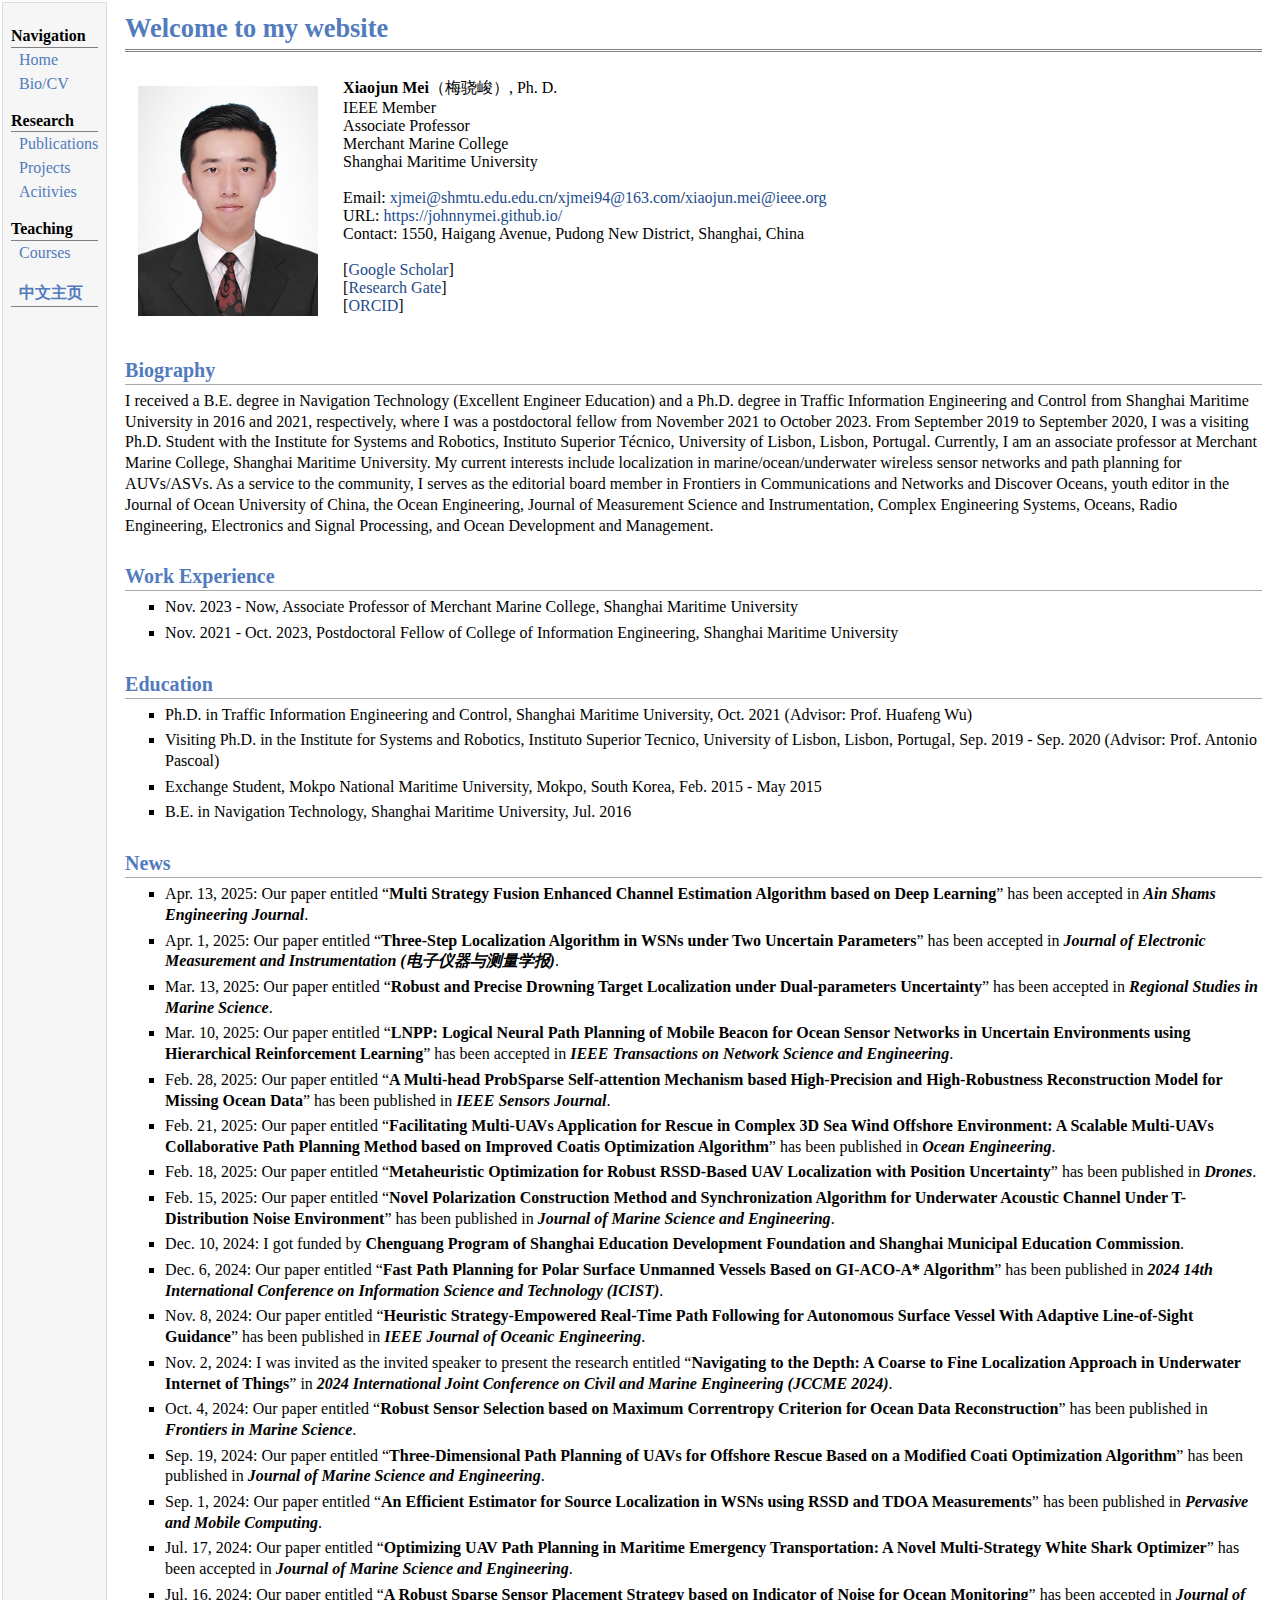
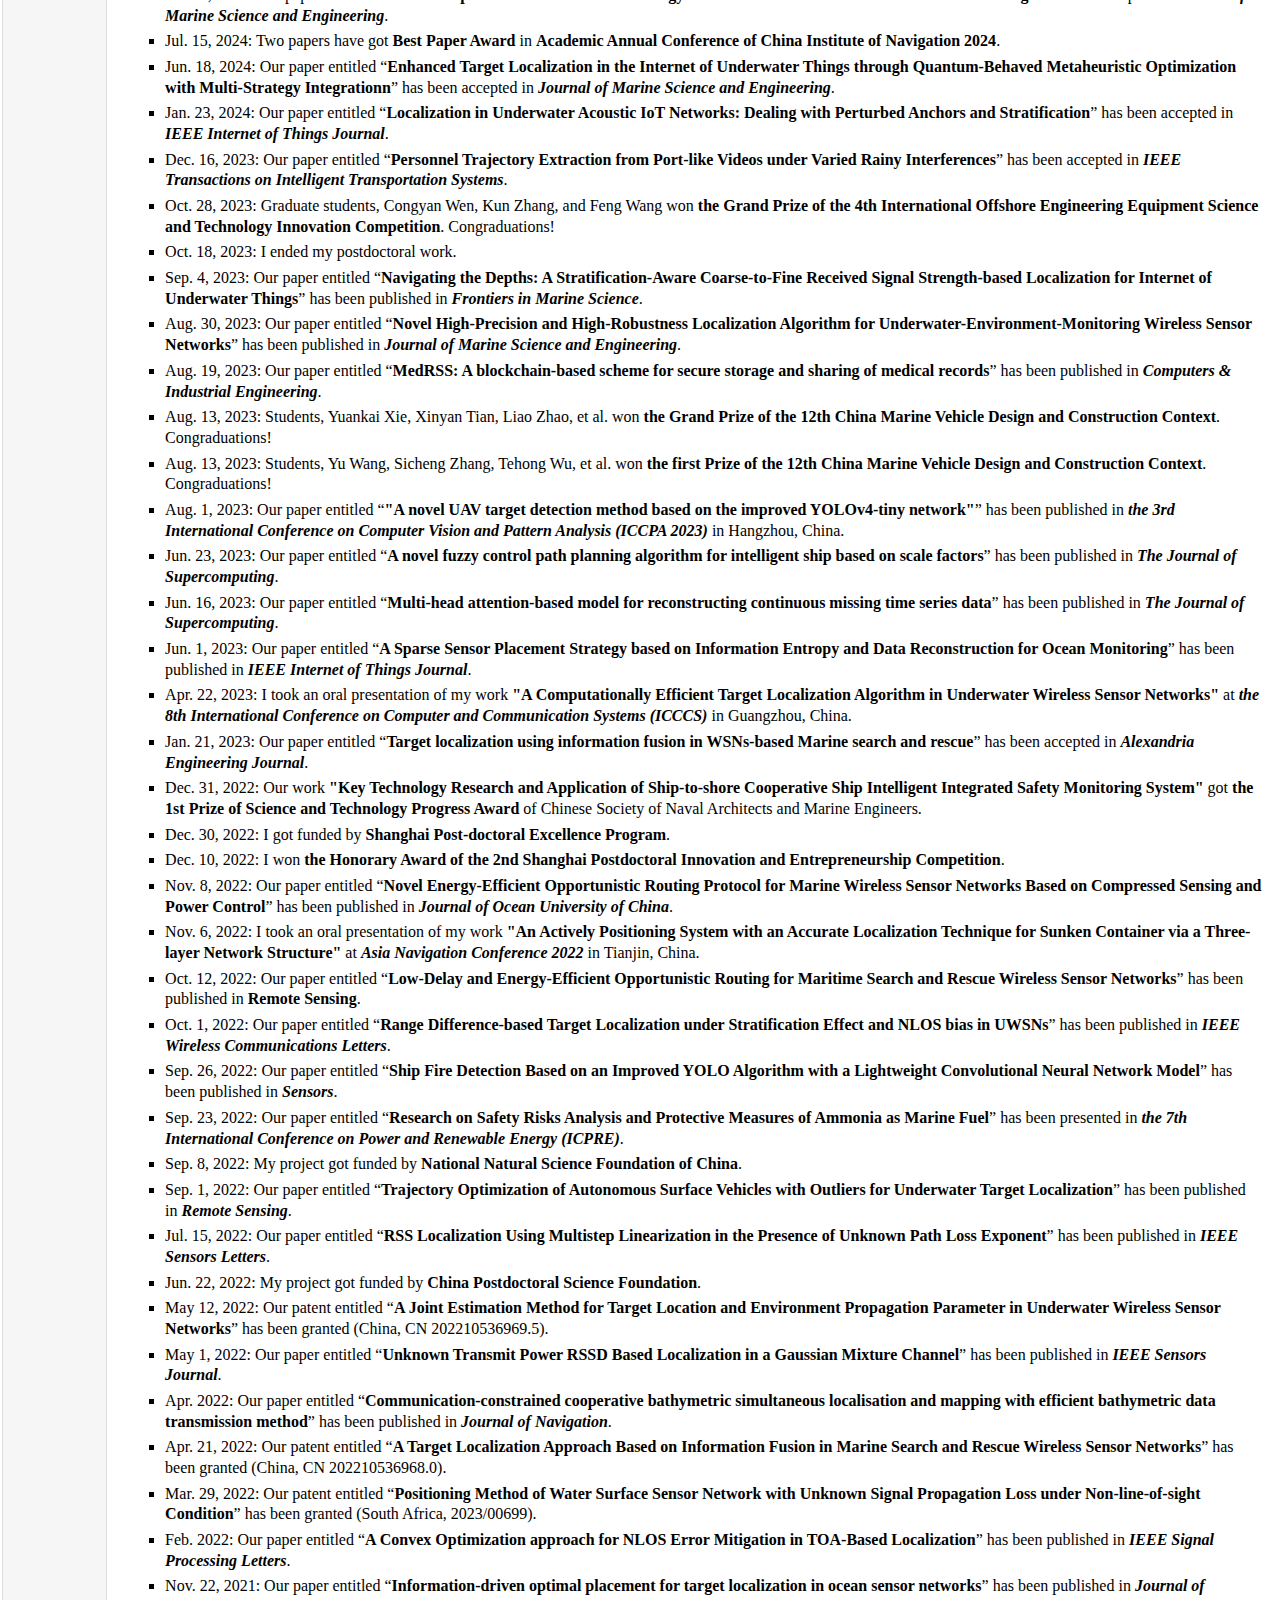
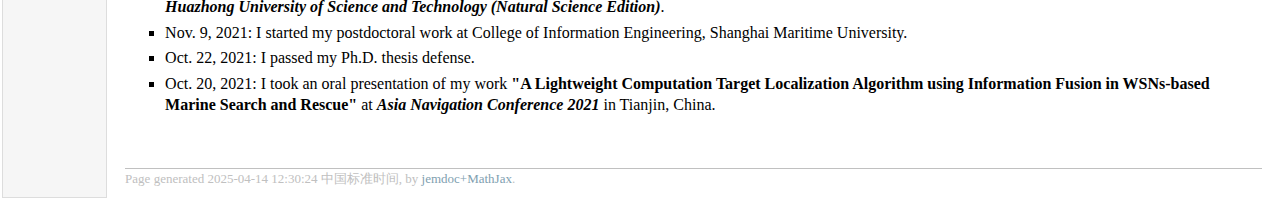
<file: index.html>
<!doctype html>
<html lang="en">
<head>
<meta name="generator" content="jemdoc, see http://jemdoc.jaboc.net/">
<meta charset="utf-8">
<link rel="stylesheet" href="jemdoc.css" type="text/css">
<title>Xiaojun Mei's Homepage</title>
</head>
<body>
<table summary="Table for page layout." id="tlayout">
<tr valign="top">
<td id="layout-menu">
<div class="menu-category">Navigation</div>
<div class="menu-item"><a href="index.html">Home</a></div>
<div class="menu-item"><a href="files/EnglishCV.pdf">Bio/CV</a></div>
<div class="menu-category">Research</div>
<div class="menu-item"><a href="papers.html">Publications</a></div>
<div class="menu-item"><a href="projects.html">Projects</a></div>
<div class="menu-item"><a href="social.html">Acitivies</a></div>
<div class="menu-category">Teaching</div>
<div class="menu-item"><a href="courses.html">Courses</a></div>
<div class="menu-category"><a href="https://mmc.shmtu.edu.cn/2024/0229/c4847a229980/page.psp">中文主页</a></div>
</td>
<td id="layout-content">
<div id="toptitle">
<h1>Welcome to my website
</h1>
<div id="subtitle">
</div>
</div>
<table class="imgtable"><tr><td>
<img src="files/portrait.png" alt="photo" width="180px" height="230px">&nbsp;</td>
<td>

<b>Xiaojun Mei</b>（梅骁峻）,  Ph. D.<br>

IEEE Member<br>

Associate Professor<br>

Merchant Marine College<br>

Shanghai Maritime University<br><br>

Email: <a href="mailto:xjmei@shmtu.edu.edu.cn" target="&ldquo;blank&rdquo;">xjmei@shmtu.edu.edu.cn</a>/<a href="mailto:xjmei94@163.com" target="&ldquo;blank&rdquo;">xjmei94@163.com</a>/<a href="mailto:xiaojun.mei@ieee.org" target="&ldquo;blank&rdquo;">xiaojun.mei@ieee.org</a> <br>

URL: <a href="https://johnnymei.github.io/" target="&ldquo;blank&rdquo;">https://johnnymei.github.io/</a> <br>

Contact: 1550, Haigang Avenue, Pudong New District, Shanghai, China <br><br>

[<a href="https://scholar.google.com/citations?user=uaD5f9oAAAAJ&hl=zh-CN" target="&ldquo;blank&rdquo;">Google Scholar</a>] <br>

[<a href="https://www.researchgate.net/profile/Xiaojun-Mei-2" target="&ldquo;blank&rdquo;">Research Gate</a>] <br>
	
[<a href="https://orcid.org/my-orcid?orcid=0000-0002-1831-4329" target="&ldquo;blank&rdquo;">ORCID</a>] <br>
</p>
</td></tr></table>
<h2>Biography
</h2>
<p>I received a B.E. degree in Navigation Technology (Excellent Engineer Education) and a Ph.D. degree in Traffic Information Engineering and Control from Shanghai Maritime University in 2016 and 2021, respectively, where I was a postdoctoral fellow from November 2021 to October 2023. From September 2019 to September 2020, I was a visiting Ph.D. Student with the Institute for Systems and Robotics, Instituto Superior Técnico, University of Lisbon, Lisbon, Portugal. Currently, I am an associate professor at Merchant Marine College, Shanghai Maritime University. My current interests include localization in marine/ocean/underwater wireless sensor networks and path planning for AUVs/ASVs. As a service to the community, I serves as the editorial board member in Frontiers in Communications and Networks and Discover Oceans, youth editor in the Journal of Ocean University of China, the Ocean Engineering, Journal of Measurement Science and Instrumentation, Complex Engineering Systems, Oceans, Radio Engineering, Electronics and Signal Processing, and Ocean Development and Management.</p>
	
<h2>Work Experience
</h2>
<ul>
<li><p>Nov. 2023 - Now, Associate Professor of Merchant Marine College, Shanghai Maritime University
</p>
</li>
<li><p>Nov. 2021 - Oct. 2023, Postdoctoral Fellow of College of Information Engineering, Shanghai Maritime University


</p>
</li>
</ul>

<h2>Education
</h2>
<ul>
<li><p>Ph.D. in Traffic Information Engineering and Control, Shanghai Maritime University, Oct. 2021 (Advisor: Prof. Huafeng Wu)
</p>
</li>
<li><p>Visiting Ph.D. in the Institute for Systems and Robotics, Instituto Superior Tecnico, University of Lisbon, Lisbon, Portugal, Sep. 2019 - Sep. 2020 (Advisor: Prof. Antonio Pascoal)
</p>
</li>
<li><p>Exchange Student, Mokpo National Maritime University, Mokpo, South Korea, Feb. 2015 - May 2015
</p>
</li>
<li><p>B.E. in Navigation Technology, Shanghai Maritime University, Jul. 2016
</p>
</li>
</ul>
	
<h2>News
</h2>
<ul>
<li><p>Apr. 13, 2025: Our paper entitled &ldquo;<b>Multi Strategy Fusion Enhanced Channel Estimation Algorithm based on Deep Learning</b>&rdquo; has been accepted in <i><b>Ain Shams Engineering Journal</b></i>.
</p>
</li>
<li><p>Apr. 1, 2025: Our paper entitled &ldquo;<b>Three-Step Localization Algorithm in WSNs under Two Uncertain Parameters</b>&rdquo; has been accepted in <i><b>Journal of Electronic Measurement and Instrumentation (电子仪器与测量学报)</b></i>.
</p>
</li>
<li><p>Mar. 13, 2025: Our paper entitled &ldquo;<b>Robust and Precise Drowning Target Localization under Dual-parameters Uncertainty</b>&rdquo; has been accepted in <i><b>Regional Studies in Marine Science</b></i>.
</p>
</li>
<li><p>Mar. 10, 2025: Our paper entitled &ldquo;<b>LNPP: Logical Neural Path Planning of Mobile Beacon for Ocean Sensor Networks in Uncertain Environments using Hierarchical Reinforcement Learning</b>&rdquo; has been accepted in <i><b>IEEE Transactions on Network Science and Engineering</b></i>.
</p>
</li>
<li><p>Feb. 28, 2025: Our paper entitled &ldquo;<b>A Multi-head ProbSparse Self-attention Mechanism based High-Precision and High-Robustness Reconstruction Model for Missing Ocean Data</b>&rdquo; has been published in <i><b>IEEE Sensors Journal</b></i>.
</p>
</li>
<li><p>Feb. 21, 2025: Our paper entitled &ldquo;<b>Facilitating Multi-UAVs Application for Rescue in Complex 3D Sea Wind Offshore Environment: A Scalable Multi-UAVs Collaborative Path Planning Method based on Improved Coatis Optimization Algorithm</b>&rdquo; has been published in <i><b>Ocean Engineering</b></i>.
</p>
</li>
<li><p>Feb. 18, 2025: Our paper entitled &ldquo;<b>Metaheuristic Optimization for Robust RSSD-Based UAV Localization with Position Uncertainty</b>&rdquo; has been published in <i><b>Drones</b></i>.
</p>
</li>
<li><p>Feb. 15, 2025: Our paper entitled &ldquo;<b>Novel Polarization Construction Method and Synchronization Algorithm for Underwater Acoustic Channel Under T-Distribution Noise Environment</b>&rdquo; has been published in <i><b>Journal of Marine Science and Engineering</b></i>.
</p>
</li>
<li><p>Dec. 10, 2024: I got funded by <b>Chenguang Program of Shanghai Education Development Foundation and Shanghai Municipal Education Commission</b>.
</p>
</li>
<li><p>Dec. 6, 2024: Our paper entitled &ldquo;<b>Fast Path Planning for Polar Surface Unmanned Vessels Based on GI-ACO-A* Algorithm</b>&rdquo; has been published in <i><b>2024 14th International Conference on Information Science and Technology (ICIST)</b></i>.
</p>
</li>
<li><p>Nov. 8, 2024: Our paper entitled &ldquo;<b>Heuristic Strategy-Empowered Real-Time Path Following for Autonomous Surface Vessel With Adaptive Line-of-Sight Guidance</b>&rdquo; has been published in <i><b>IEEE Journal of Oceanic Engineering</b></i>.
</p>
</li>
<li><p>Nov. 2, 2024: I was invited as the invited speaker to present the research entitled &ldquo;<b>Navigating to the Depth: A Coarse to Fine Localization Approach in Underwater Internet of Things</b>&rdquo; in <i><b>2024 International Joint Conference on Civil and Marine Engineering (JCCME 2024)</b></i>.
</p>
</li>
<li><p>Oct. 4, 2024: Our paper entitled &ldquo;<b>Robust Sensor Selection based on Maximum Correntropy Criterion for Ocean Data Reconstruction</b>&rdquo; has been published in <i><b>Frontiers in Marine Science</b></i>.
</p>
</li>
<li><p>Sep. 19, 2024: Our paper entitled &ldquo;<b>Three-Dimensional Path Planning of UAVs for Offshore Rescue Based on a Modified Coati Optimization Algorithm</b>&rdquo; has been published in <i><b>Journal of Marine Science and Engineering</b></i>.
</p>
</li>
<li><p>Sep. 1, 2024: Our paper entitled &ldquo;<b>An Efficient Estimator for Source Localization in WSNs using RSSD and TDOA Measurements</b>&rdquo; has been published in <i><b>Pervasive and Mobile Computing</b></i>.
</p>
</li>
<li><p>Jul. 17, 2024: Our paper entitled &ldquo;<b>Optimizing UAV Path Planning in Maritime Emergency Transportation: A Novel Multi-Strategy White Shark Optimizer</b>&rdquo; has been accepted in <i><b>Journal of Marine Science and Engineering</b></i>.
</p>
</li>
<li><p>Jul. 16, 2024: Our paper entitled &ldquo;<b>A Robust Sparse Sensor Placement Strategy based on Indicator of Noise for Ocean Monitoring</b>&rdquo; has been accepted in <i><b>Journal of Marine Science and Engineering</b></i>.
</p>
</li>
<li><p>Jul. 15, 2024: Two papers have got <b>Best Paper Award</b> in <b>Academic Annual Conference of China Institute of Navigation 2024</b>.
</p>
</li>
<li><p>Jun. 18, 2024: Our paper entitled &ldquo;<b>Enhanced Target Localization in the Internet of Underwater Things through Quantum-Behaved Metaheuristic Optimization with Multi-Strategy Integrationn</b>&rdquo; has been accepted in <i><b>Journal of Marine Science and Engineering</b></i>.
</p>
</li>
<li><p>Jan. 23, 2024: Our paper entitled &ldquo;<b>Localization in Underwater Acoustic IoT Networks: Dealing with Perturbed Anchors and Stratification</b>&rdquo; has been accepted in <i><b>IEEE Internet of Things Journal</b></i>.
</p>
</li>
<li><p>Dec. 16, 2023: Our paper entitled &ldquo;<b>Personnel Trajectory Extraction from Port-like Videos under Varied Rainy Interferences</b>&rdquo; has been accepted in <i><b>IEEE Transactions on Intelligent Transportation Systems</b></i>.
</p>
</li>
<li><p>Oct. 28, 2023: Graduate students, Congyan Wen, Kun Zhang, and Feng Wang won <b>the Grand Prize of the 4th International Offshore Engineering Equipment Science and Technology Innovation Competition</b>. Congraduations!
</p>
</li>
<li><p>Oct. 18, 2023: I ended my postdoctoral work.
</p>
</li>
<li><p>Sep. 4, 2023: Our paper entitled &ldquo;<b>Navigating the Depths: A Stratification-Aware Coarse-to-Fine Received Signal Strength-based Localization for Internet of Underwater Things</b>&rdquo; has been published in <i><b>Frontiers in Marine Science</b></i>.
</p>
</li>
<li><p>Aug. 30, 2023:  Our paper entitled &ldquo;<b>Novel High-Precision and High-Robustness Localization Algorithm for Underwater-Environment-Monitoring Wireless Sensor Networks</b>&rdquo; has been published in <i><b>Journal of Marine Science and Engineering</b></i>.
</p>
</li>
<li><p>Aug. 19, 2023: Our paper entitled &ldquo;<b>MedRSS: A blockchain-based scheme for secure storage and sharing of medical records</b>&rdquo; has been published in <i><b>Computers & Industrial Engineering</b></i>.
</p>
</li>
<li><p>Aug. 13, 2023: Students, Yuankai Xie, Xinyan Tian, Liao Zhao, et al. won <b>the Grand Prize of the 12th China Marine Vehicle Design and Construction Context</b>. Congraduations!
</p>
</li>
<li><p><b></b>Aug. 13, 2023<b></b>: Students, Yu Wang, Sicheng Zhang, Tehong Wu, et al. won <b>the first Prize of the 12th China Marine Vehicle Design and Construction Context</b>. Congraduations!
</p>
</li>
<li><p>Aug. 1, 2023: Our paper entitled &ldquo;<b>"A novel UAV target detection method based on the improved YOLOv4-tiny network"</b>&rdquo; has been published in <i><b>the 3rd International Conference on Computer Vision and Pattern Analysis (ICCPA 2023)</b></i> in Hangzhou, China.
</p>
</li>
<li><p>Jun. 23, 2023: Our paper entitled &ldquo;<b>A novel fuzzy control path planning algorithm for intelligent ship based on scale factors</b>&rdquo; has been published in <i><b>The Journal of Supercomputing</b></i>.
</p>
</li>
<li><p>Jun. 16, 2023: Our paper entitled &ldquo;<b>Multi-head attention-based model for reconstructing continuous missing time series data</b>&rdquo; has been published in <i><b>The Journal of Supercomputing</b></i>.
</p>
</li>
<li><p>Jun. 1, 2023: Our paper entitled &ldquo;<b>A Sparse Sensor Placement Strategy based on Information Entropy and Data Reconstruction for Ocean Monitoring</b>&rdquo; has been published in <i><b>IEEE Internet of Things Journal</b></i>.
</p>
</li>
<li><p>Apr. 22, 2023: I took an oral presentation of my work <b>"A Computationally Efficient Target Localization Algorithm in Underwater Wireless Sensor Networks"</b> at <i><b>the 8th International Conference on Computer and Communication Systems (ICCCS)</b></i> in Guangzhou, China.
</p>
</li>	
<li><p>Jan. 21, 2023: Our paper entitled &ldquo;<b>Target localization using information fusion in WSNs-based Marine search and rescue</b>&rdquo; has been accepted in <i><b>Alexandria Engineering Journal</b></i>.
</p>
</li>
<li><p>Dec. 31, 2022: Our work <b>"Key Technology Research and Application of Ship-to-shore Cooperative Ship Intelligent Integrated Safety Monitoring System"</b> got <b>the 1st Prize of Science and Technology Progress Award</b> of Chinese Society of Naval Architects and Marine Engineers.
</p>
</li>
<li><p>Dec. 30, 2022: I got funded by <b>Shanghai Post-doctoral Excellence Program</b>.
</p>
</li>
<li><p>Dec. 10, 2022: I won <b>the Honorary Award of the 2nd Shanghai Postdoctoral Innovation and Entrepreneurship Competition</b>.
</p>
</li>
<li><p>Nov. 8, 2022: Our paper entitled &ldquo;<b>Novel Energy-Efficient Opportunistic Routing Protocol for Marine Wireless Sensor Networks Based on Compressed Sensing and Power Control</b>&rdquo; has been published in <i><b>Journal of Ocean University of China</b></i>.
</p>
</li>
<li><p>Nov. 6, 2022: I took an oral presentation of my work <b>"An Actively Positioning System with an Accurate Localization Technique for Sunken Container via a Three-layer Network Structure"</b> at <i><b>Asia Navigation Conference 2022</b></i> in Tianjin, China.
</p>
</li>
<li><p>Oct. 12, 2022: Our paper entitled &ldquo;<b>Low-Delay and Energy-Efficient Opportunistic Routing for Maritime Search and Rescue Wireless Sensor Networks</b>&rdquo; has been published in <b>Remote Sensing</b>.
</p>
</li>
<li><p>Oct. 1, 2022: Our paper entitled &ldquo;<b>Range Difference-based Target Localization under Stratification Effect and NLOS bias in UWSNs</b>&rdquo; has been published in <i><b>IEEE Wireless Communications Letters</b></i>.
</p>
</li>
<li><p>Sep. 26, 2022: Our paper entitled &ldquo;<b>Ship Fire Detection Based on an Improved YOLO Algorithm with a Lightweight Convolutional Neural Network Model</b>&rdquo; has been published in <i><b>Sensors</b></i>.
</p>
</li>
<li><p>Sep. 23, 2022: Our paper entitled &ldquo;<b>Research on Safety Risks Analysis and Protective Measures of Ammonia as Marine Fuel</b>&rdquo; has been presented in <i><b>the 7th International Conference on Power and Renewable Energy (ICPRE)</b></i>.
</p>
</li>
<li><p>Sep. 8, 2022: My project got funded by <b>National Natural Science Foundation of China</b>.
</p>
</li>
<li><p>Sep. 1, 2022: Our paper entitled &ldquo;<b>Trajectory Optimization of Autonomous Surface Vehicles with Outliers for Underwater Target Localization</b>&rdquo; has been published in <i><b>Remote Sensing</b></i>.
</p>
</li>
<li><p>Jul. 15, 2022: Our paper entitled &ldquo;<b>RSS Localization Using Multistep Linearization in the Presence of Unknown Path Loss Exponent</b>&rdquo; has been published in <i><b>IEEE Sensors Letters</b></i>.
</p>
</li>
<li><p>Jun. 22, 2022: My project got funded by <b>China Postdoctoral Science Foundation</b>.
</p>
</li>
<li><p>May 12, 2022: Our patent entitled &ldquo;<b>A Joint Estimation Method for Target Location and Environment Propagation Parameter in Underwater Wireless Sensor Networks</b>&rdquo; has been granted (China, CN 202210536969.5).
</p>
</li>
<li><p>May 1, 2022: Our paper entitled &ldquo;<b>Unknown Transmit Power RSSD Based Localization in a Gaussian Mixture Channel</b>&rdquo; has been published in <i><b>IEEE Sensors Journal</b></i>.
</p>
</li>
<li><p>Apr. 2022: Our paper entitled &ldquo;<b>Communication-constrained cooperative bathymetric simultaneous localisation and mapping with efficient bathymetric data transmission method</b>&rdquo; has been published in <i><b>Journal of Navigation</b></i>.
</p>
</li>
<li><p>Apr. 21, 2022: Our patent entitled &ldquo;<b>A Target Localization Approach Based on Information Fusion in Marine Search and Rescue Wireless Sensor Networks</b>&rdquo; has been granted (China, CN 202210536968.0).
</p>
</li>
<li><p>Mar. 29, 2022: Our patent entitled &ldquo;<b>Positioning Method of Water Surface Sensor Network with Unknown Signal Propagation Loss under Non-line-of-sight Condition</b>&rdquo; has been granted (South Africa, 2023/00699).
</p>
</li>
<li><p>Feb. 2022: Our paper entitled &ldquo;<b>A Convex Optimization approach for NLOS Error Mitigation in TOA-Based Localization</b>&rdquo; has been published in <i><b>IEEE Signal Processing Letters</b></i>.
</p>
</li>
<li><p>Nov. 22, 2021: Our paper entitled &ldquo;<b>Information-driven optimal placement for target localization in ocean sensor networks</b>&rdquo; has been published in <i><b>Journal of Huazhong University of Science and Technology (Natural Science Edition)</b></i>.
</p>
</li>
<li><p>Nov. 9, 2021:<b></b> I started my postdoctoral work at College of Information Engineering, Shanghai Maritime University.
</p>
</li>
<li><p>Oct. 22, 2021:<b></b> I passed my Ph.D. thesis defense.
</p>
</li>
<li><p>Oct. 20, 2021: I took an oral presentation of my work <b>"A Lightweight Computation Target Localization Algorithm using Information Fusion in WSNs-based Marine Search and Rescue"</b> at <i><b>Asia Navigation Conference 2021</b></i> in Tianjin, China.
</p>
</li>
</ul>
	
<div id="footer">
<div id="footer-text">
Page generated 2025-04-14 12:30:24 中国标准时间, by <a href="https://github.com/wsshin/jemdoc_mathjax" target="blank">jemdoc+MathJax</a>.
</div>
</div>
</td>
</tr>
</table>
</body>
</html>
</file>
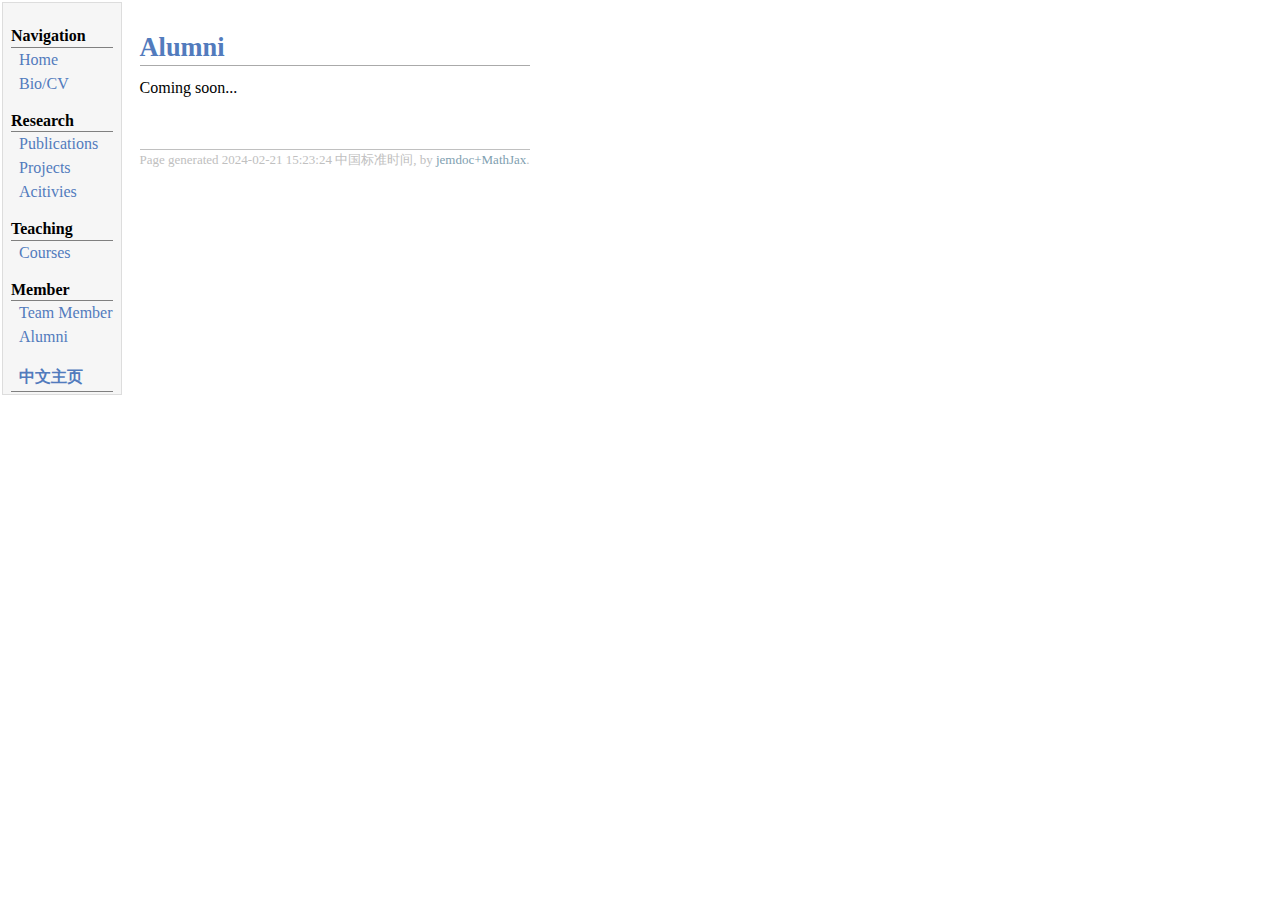
<file: alumni.html>
<!doctype html>
<html lang="en">
<head>
<meta name="generator" content="jemdoc, see http://jemdoc.jaboc.net/">
<meta charset="utf-8">
<link rel="stylesheet" href="jemdoc.css" type="text/css">
<title></title>
</head>
<body>
<table summary="Table for page layout." id="tlayout">
<tr valign="top">
<td id="layout-menu">
<div class="menu-category">Navigation</div>
<div class="menu-item"><a href="index.html">Home</a></div>
<div class="menu-item"><a href="files/EnglishCV.pdf">Bio/CV</a></div>
<div class="menu-category">Research</div>
<div class="menu-item"><a href="papers.html">Publications</a></div>
<div class="menu-item"><a href="projects.html">Projects</a></div>
<div class="menu-item"><a href="social.html">Acitivies</a></div>
<div class="menu-category">Teaching</div>
<div class="menu-item"><a href="courses.html">Courses</a></div>
<div class="menu-category">Member</div>
<div class="menu-item"><a href="master.html">Team Member</a></div>
<div class="menu-item"><a href="alumni.html">Alumni</a></div>
<div class="menu-category"><a href="https://mmc.shmtu.edu.cn/2024/0229/c4847a229980/page.psp">中文主页</a></div>
</td>
<td id="layout-content">
<p>
</p>
<h1>Alumni
</h1>
<p>
</p>

Coming soon...

<div id="footer">
<div id="footer-text">
Page generated 2024-02-21 15:23:24 中国标准时间, by <a href="https://github.com/wsshin/jemdoc_mathjax" target="blank">jemdoc+MathJax</a>.
</div>
</div>
</td>
</tr>
</table>
</body>
</html>
</file>
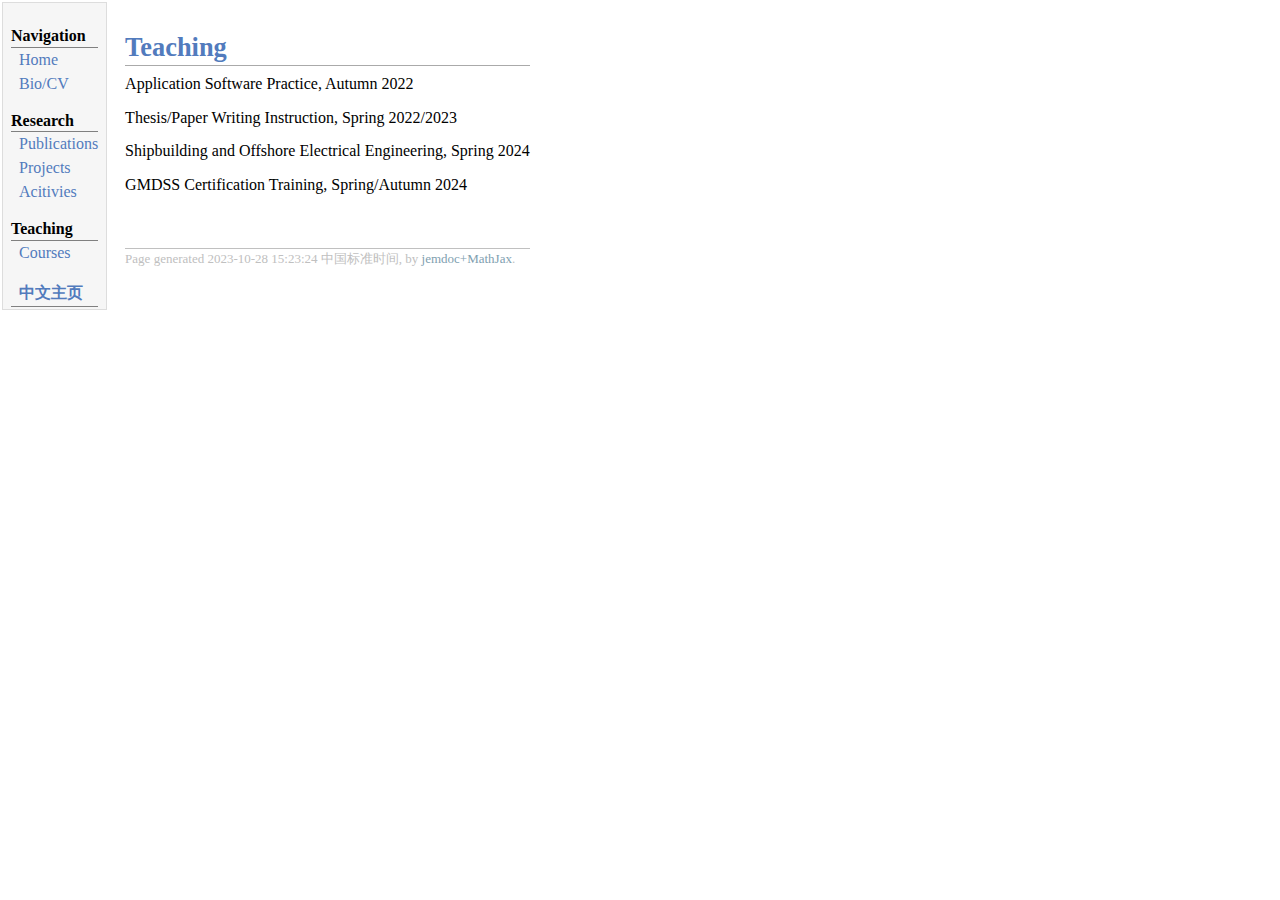
<file: courses.html>
<!DOCTYPE html PUBLIC "-//W3C//DTD XHTML 1.1//EN"
  "http://www.w3.org/TR/xhtml11/DTD/xhtml11.dtd">
<html xmlns="http://www.w3.org/1999/xhtml" xml:lang="en">
<head>
<meta name="generator" content="jemdoc, see http://jemdoc.jaboc.net/" />
<meta http-equiv="Content-Type" content="text/html;charset=utf-8" />
<link rel="stylesheet" href="jemdoc.css" type="text/css" />
<title></title>
</head>
<body>
<table summary="Table for page layout." id="tlayout">
<tr valign="top">
<td id="layout-menu">
<div class="menu-category">Navigation</div>
<div class="menu-item"><a href="index.html">Home</a></div>
<div class="menu-item"><a href="files/EnglishCV.pdf">Bio/CV</a></div>
<div class="menu-category">Research</div>
<div class="menu-item"><a href="papers.html">Publications</a></div>
<div class="menu-item"><a href="projects.html">Projects</a></div>
<div class="menu-item"><a href="social.html">Acitivies</a></div>
<div class="menu-category">Teaching</div>
<div class="menu-item"><a href="courses.html">Courses</a></div>
<div class="menu-category"><a href="https://cie.shmtu.edu.cn/2022/1130/c6360a195716/page.htm">中文主页</a></div>
</td>
<td id="layout-content">
<p>
</p>
<h1>Teaching
</h1>
<p>Application Software Practice, Autumn 2022 </p>
<p>Thesis/Paper Writing Instruction, Spring 2022/2023 </p>
<p>Shipbuilding and Offshore Electrical Engineering, Spring 2024 </p>
<p>GMDSS Certification Training, Spring/Autumn 2024 </p>
<div id="footer">
<div id="footer-text">
Page generated 2023-10-28 15:23:24 中国标准时间, by <a href="https://github.com/wsshin/jemdoc_mathjax" target="blank">jemdoc+MathJax</a>.
</div>
</div>
</td>
</tr>
</table>
</body>
</html>
</file>
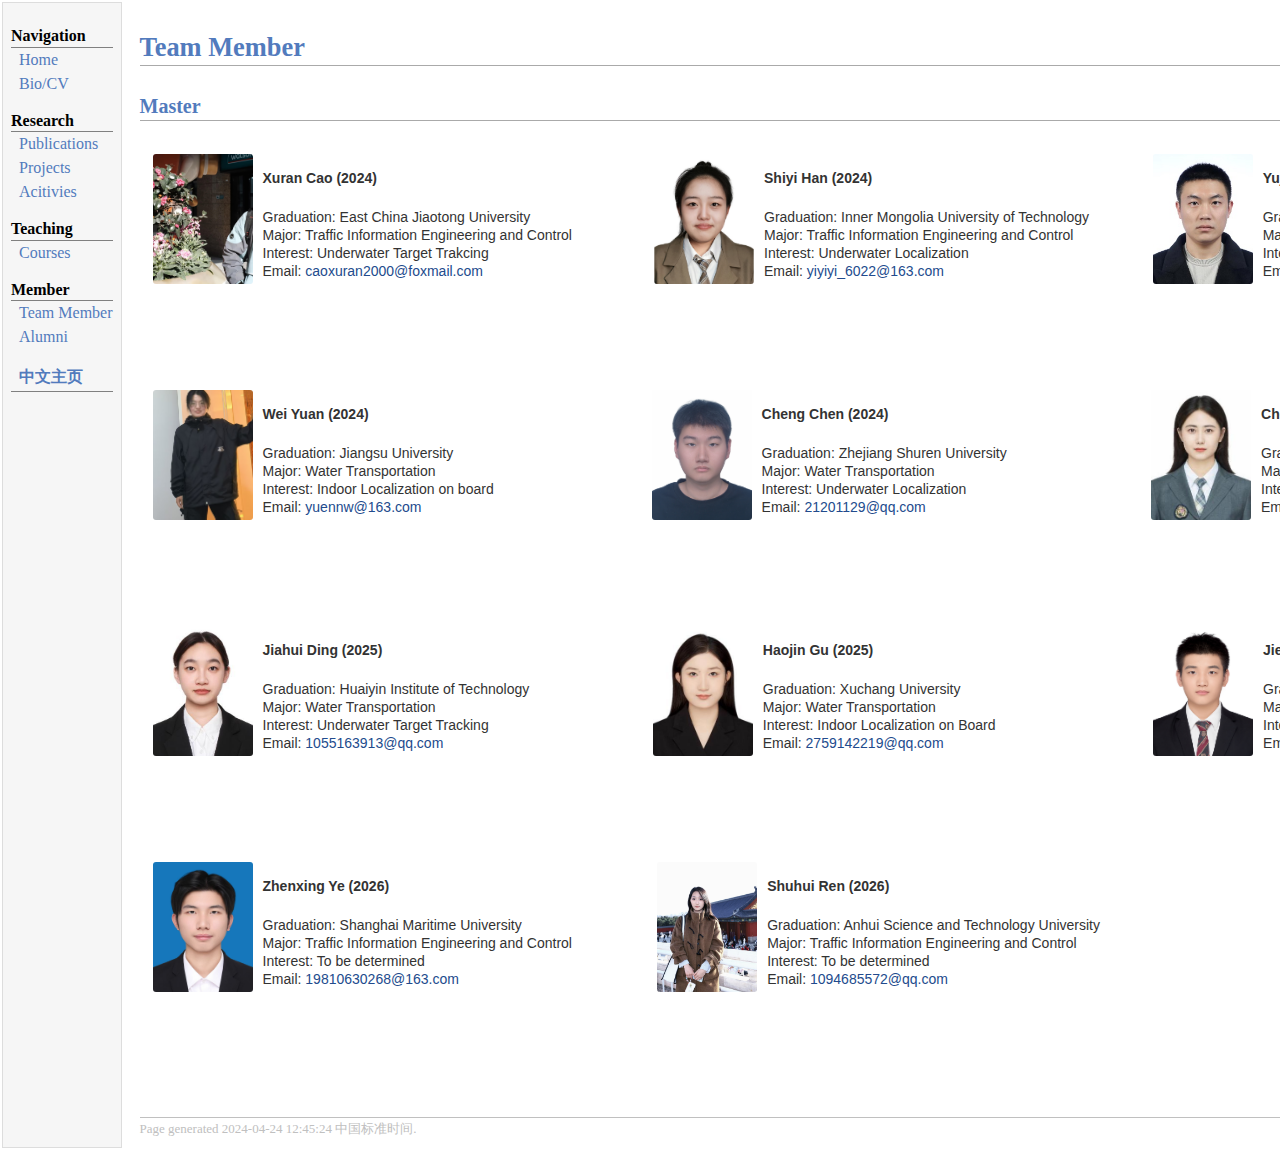
<file: master.html>
<!DOCTYPE html PUBLIC "-//W3C//DTD XHTML 1.1//EN"
  "http://www.w3.org/TR/xhtml11/DTD/xhtml11.dtd">
<html xmlns="http://www.w3.org/1999/xhtml" xml:lang="en">
<head>
<meta name="generator" content="jemdoc, see http://jemdoc.jaboc.net/" />
<meta http-equiv="Content-Type" content="text/html;charset=utf-8" />
<link rel="stylesheet" href="jemdoc2.css" type="text/css" />
<title></title>
</head>
<body>
<table summary="Table for page layout." id="tlayout">
<tr valign="top">
<td id="layout-menu">
<div class="menu-category">Navigation</div>
<div class="menu-item"><a href="index.html">Home</a></div>
<div class="menu-item"><a href="files/EnglishCV.pdf">Bio/CV</a></div>
<div class="menu-category">Research</div>
<div class="menu-item"><a href="papers.html">Publications</a></div>
<div class="menu-item"><a href="projects.html">Projects</a></div>
<div class="menu-item"><a href="social.html">Acitivies</a></div>
<div class="menu-category">Teaching</div>
<div class="menu-item"><a href="courses.html">Courses</a></div>
<div class="menu-category">Member</div>
<div class="menu-item"><a href="master.html">Team Member</a></div>
<div class="menu-item"><a href="alumni.html">Alumni</a></div>
<div class="menu-category"><a href="https://mmc.shmtu.edu.cn/2024/0229/c4847a229980/page.psp">中文主页</a></div>
</td>
<td id="layout-content">
<p>
</p>
<h1>Team Member
</h1>
<p>
</p>
<h2>Master
</h2>
 <table class="main-table">
        <tr>
            <td>
                <div class="profile-container">
                    <div class="photo-column">
                        <img src="files/XuranCao.jpg" alt="photo" >
                    </div>
                    <div class="info-column">
                        <h4>Xuran Cao (2024)</h4>
                        <p>Graduation: East China Jiaotong University<br>
                                Major: Traffic Information Engineering and Control<br>
                                Interest: Underwater Target Trakcing<br>
                                Email: <a href="mailto:caoxuran2000@foxmail.com" target="&ldquo;blank&rdquo;">caoxuran2000@foxmail.com</a <br>
                       </p >
                    </div>
                </div>
            </td>
            <td><div class="profile-container">
                    <div class="photo-column">
                        <img src="files/ShiyiHan.png" alt="photo" >
                    </div>
                    <div class="info-column">
                        <h4>Shiyi Han (2024)</h4>
                        <p>Graduation: Inner Mongolia University of Technology<br>
                         Major: Traffic Information Engineering and Control<br>
                        Interest: Underwater Localization<br>
                        Email: <a href="mailto:yiyiyi_6022@163.com" target="&ldquo;blank&rdquo;">yiyiyi_6022@163.com</a <br>
                     </p>

                    </div>
                </div>
            </td>
            <td> <div class="profile-container">
                    <div class="photo-column">
                        <img src="files/YujieWei.png" alt="photo" >
                    </div>
                    <div class="info-column">
                       <h4>Yujie Wei (2024)</h4>
                        <p>Graduation: North University of China<br>
                        Major: Traffic Information Engineering and Control<br>
                        Interest: Sensor Placement for Localization<br>
                        Email: <a href="mailto:13233466713@163.com" target="&ldquo;blank&rdquo;">13233466713@163.com</a> <br>
                       </p >
                    </div>
                </div>
        </td>
        </tr>
    </table>

 <table class="main-table">
        <tr>
            <td>
                <div class="profile-container">
                    <div class="photo-column">
                        <img src="files/WeiYuan.jpg" alt="photo" >
                    </div>
                    <div class="info-column">
                        <h4>Wei Yuan (2024)</h4>
                        <p>Graduation: Jiangsu University<br>
                                Major: Water Transportation<br>
                                Interest: Indoor Localization on board<br>
                                Email: <a href="mailto:yuennw@163.com" target="&ldquo;blank&rdquo;">yuennw@163.com</a <br>
                       </p >
                    </div>
                </div>
            </td>
            <td><div class="profile-container">
                    <div class="photo-column">
                        <img src="files/ChengChen.jpg" alt="photo" >
                    </div>
                    <div class="info-column">
                        <h4>Cheng Chen (2024)</h4>
                        <p>Graduation: Zhejiang Shuren University<br>
                         Major: Water Transportation<br>
                        Interest: Underwater Localization<br>
                        Email: <a href="mailto:21201129@qq.com" target="&ldquo;blank&rdquo;">21201129@qq.com</a <br>
                     </p>

                    </div>
                </div>
            </td>
            <td> <div class="profile-container">
                    <div class="photo-column">
                        <img src="files/ChenWang.png" alt="photo" >
                    </div>
                    <div class="info-column">
                       <h4>Chen Wang (2025)</h4>
                        <p>Graduation: Changzhou University<br>
                        Major: Traffic Information Engineering and Control<br>
                        Interest: USVs/Intelligent ships Path Planning<br>
                        Email: <a href="mailto:18193157979@163.com" target="&ldquo;blank&rdquo;">18193157979@163.com</a <br>
                       </p >
                    </div>
                </div>
        </td>
        </tr>
    </table>

 <table class="main-table">
        <tr>
            <td><div class="profile-container">
                    <div class="photo-column">
                        <img src="files/JiahuiDing.png" alt="photo" >
                    </div>
                    <div class="info-column">
                        <h4>Jiahui Ding (2025)</h4>
                        <p>Graduation: Huaiyin Institute of Technology<br>
                         Major: Water Transportation<br>
                        Interest: Underwater Target Tracking<br>
                        Email: <a href="mailto:1055163913@qq.com" target="&ldquo;blank&rdquo;">1055163913@qq.com</a <br>
                     </p>

                    </div>
                </div>
            </td>
            <td> <div class="profile-container">
                    <div class="photo-column">
                        <img src="files/HaojinGu.png" alt="photo" >
                    </div>
                    <div class="info-column">
                       <h4>Haojin Gu (2025)</h4>
                        <p>Graduation: Xuchang University<br>
                        Major: Water Transportation<br>
                        Interest: Indoor Localization on Board<br>
                        Email: <a href="mailto:2759142219@qq.com" target="&ldquo;blank&rdquo;">2759142219@qq.com</a <br>
                       </p >
                    </div>
                </div>
        </td>
          <td><div class="profile-container">
                    <div class="photo-column">
                        <img src="files/JieZhang.jpg" alt="photo" >
                    </div>
                    <div class="info-column">
                        <h4>Jie Zhang (2025)</h4>
                        <p>Graduation: West Anhui University<br>
                        Major: Traffic Information Engineering and Control<br>
                        Interest: Underwater Target Localization<br>
                        Email: <a href="mailto:zj915227@163.com" target="&ldquo;blank&rdquo;">zj915227@163.com </a><br>
                     </p>

                    </div>
                </div>
            </td>
        </tr>
    </table>

  <table class="main-table">
    <tr>
        <td>
            <div class="profile-container">
                <div class="photo-column">
                    <img src="files/ZhenxingYe.jpg" alt="photo" >
                </div>
                <div class="info-column">
                    <h4>Zhenxing Ye (2026)</h4>
                    <p>Graduation: Shanghai Maritime University<br>
                    Major: Traffic Information Engineering and Control<br>
                    Interest: To be determined<br>
                    Email: <a href="mailto:19810630268@163.com" target="&ldquo;blank&rdquo;">19810630268@163.com</a><br>
                    </p>
                </div>
            </div>
        </td>
        <td>
            <div class="profile-container">
        <div class="photo-column">
            <img src="files/ShuhuiRen.jpg" alt="photo">
        </div>
        <div class="info-column">
            <h4>Shuhui Ren (2026)</h4>
            <p>Graduation: Anhui Science and Technology University<br>
            Major: Traffic Information Engineering and Control<br>
            Interest: To be determined<br>
            Email: <a href="mailto:1094685572@qq.com" target="&ldquo;blank&rdquo;">1094685572@qq.com</a><br>
            </p>
        </div>
    </div>
</td>
        <td></td>
    </tr>
</table>












<div id="footer">
<div id="footer-text">
Page generated 2024-04-24 12:45:24 中国标准时间.
</div>
</div>
</td>
</tr>
</table>
</body>
</html>
</file>
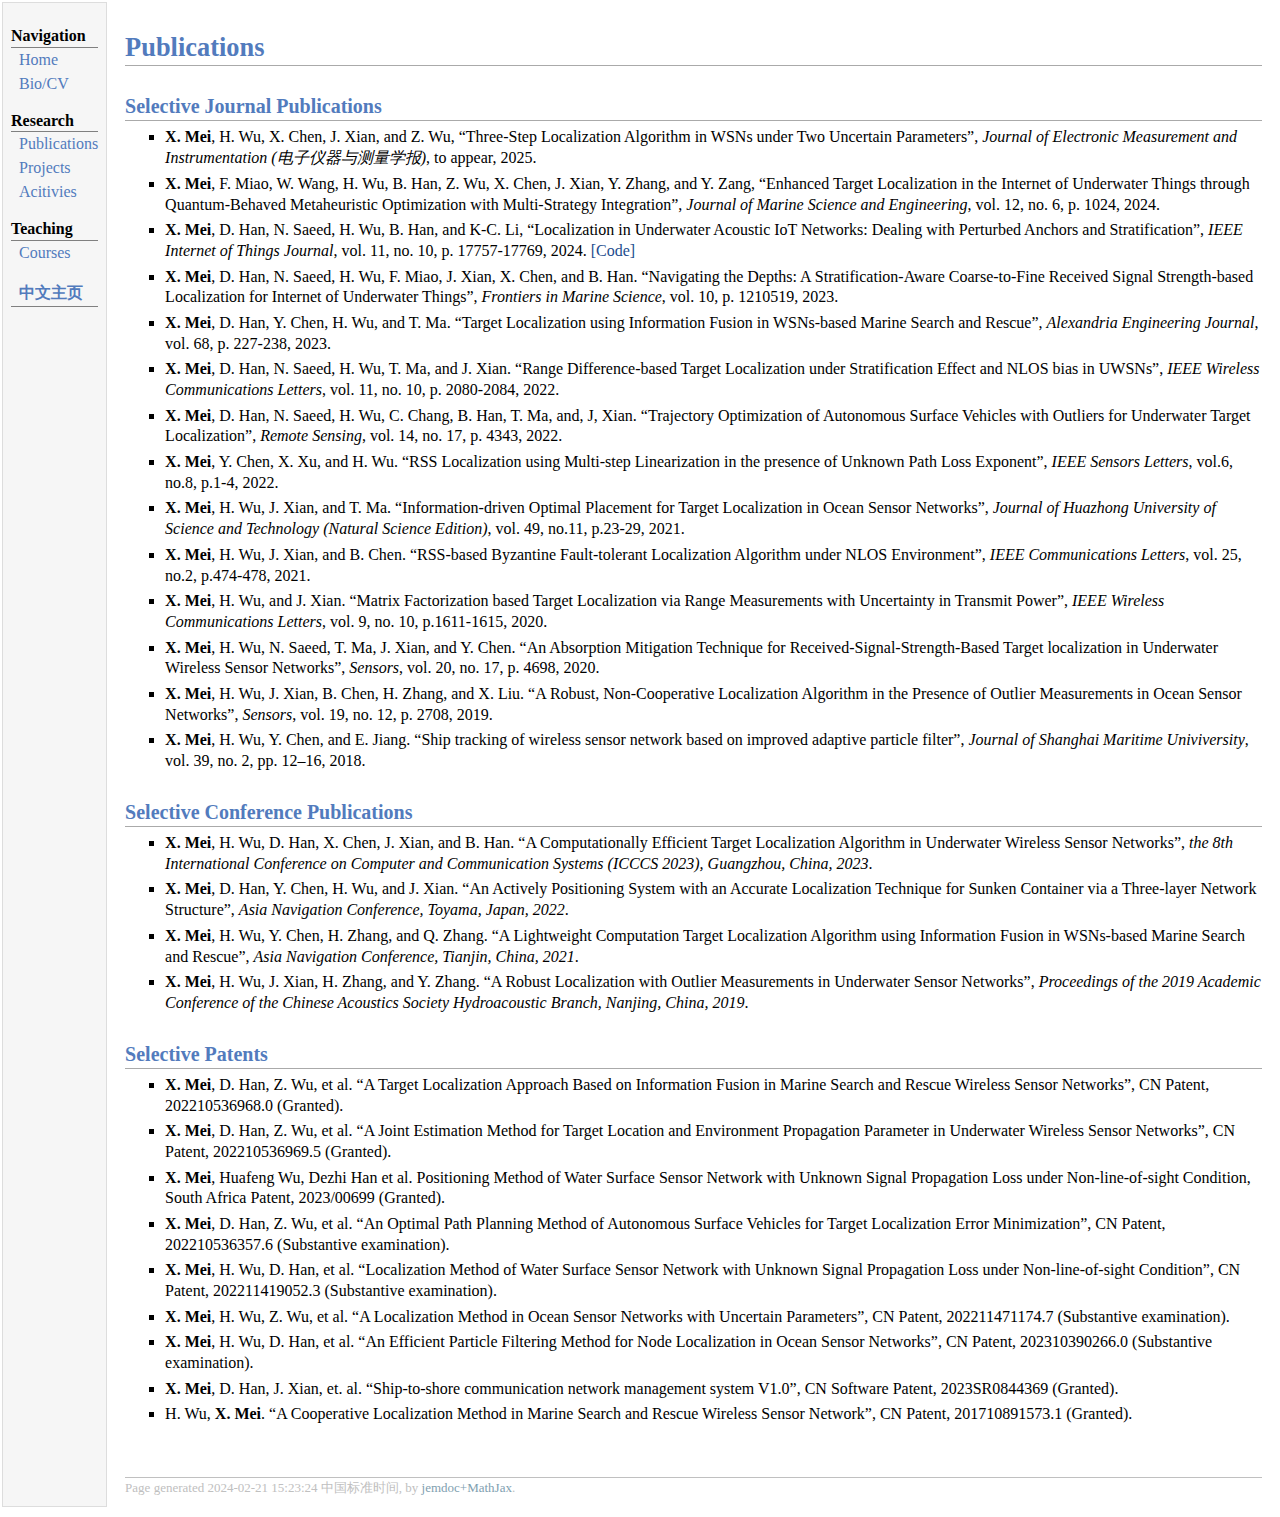
<file: papers.html>
<!doctype html>
<html lang="en">
<head>
<meta name="generator" content="jemdoc, see http://jemdoc.jaboc.net/">
<meta charset="utf-8">
<link rel="stylesheet" href="jemdoc.css" type="text/css">
<title></title>
</head>
<body>
<table summary="Table for page layout." id="tlayout">
<tr valign="top">
<td id="layout-menu">
<div class="menu-category">Navigation</div>
<div class="menu-item"><a href="index.html">Home</a></div>
<div class="menu-item"><a href="files/EnglishCV.pdf">Bio/CV</a></div>
<div class="menu-category">Research</div>
<div class="menu-item"><a href="papers.html">Publications</a></div>
<div class="menu-item"><a href="projects.html">Projects</a></div>
<div class="menu-item"><a href="social.html">Acitivies</a></div>
<div class="menu-category">Teaching</div>
<div class="menu-item"><a href="courses.html">Courses</a></div>
<div class="menu-category"><a href="https://cie.shmtu.edu.cn/2022/1130/c6360a195716/page.htm">中文主页</a></div>
</td>
<td id="layout-content">
<p>
</p>
<h1>Publications
</h1>
<p>
</p>
<h2>Selective Journal Publications
</h2>
<ul>
<li><p><b>X. Mei</b>, H. Wu, X. Chen, J. Xian, and Z. Wu, “Three-Step Localization Algorithm in WSNs under Two Uncertain Parameters”, <i>Journal of Electronic Measurement and Instrumentation (电子仪器与测量学报)</i>, to appear, 2025.
</p>
</li>
<li><p><b>X. Mei</b>, F. Miao, W. Wang, H. Wu, B. Han, Z. Wu, X. Chen, J. Xian, Y. Zhang, and Y. Zang, “Enhanced Target Localization in the Internet of Underwater Things through Quantum-Behaved Metaheuristic Optimization with Multi-Strategy Integration”, <i>Journal of Marine Science and Engineering</i>, vol. 12, no. 6, p. 1024, 2024.
</p>
</li>
<li><p><b>X. Mei</b>, D. Han, N. Saeed, H. Wu, B. Han, and K-C. Li, “Localization in Underwater Acoustic IoT Networks: Dealing with Perturbed Anchors and Stratification”, <i>IEEE Internet of Things Journal</i>, vol. 11, no. 10, p. 17757-17769, 2024. <a href="https://github.com/Johnnymei/MWLS">[Code]</a>
</p>
</li>
<li><p><b>X. Mei</b>, D. Han, N. Saeed, H. Wu, F. Miao, J. Xian, X. Chen, and B. Han. “Navigating the Depths: A Stratification-Aware Coarse-to-Fine Received Signal Strength-based Localization for Internet of Underwater Things”, <i>Frontiers in Marine Science</i>, vol. 10, p. 1210519, 2023.
</p>
</li>
<li><p><b>X. Mei</b>, D. Han, Y. Chen, H. Wu, and T. Ma. “Target Localization using Information Fusion in WSNs-based Marine Search and Rescue”, <i>Alexandria Engineering Journal</i>, vol. 68, p. 227-238, 2023.
</p>
</li>
<li><p><b>X. Mei</b>, D. Han, N. Saeed, H. Wu, T. Ma, and J. Xian. “Range Difference-based Target Localization under Stratification Effect and NLOS bias in UWSNs”, <i>IEEE Wireless Communications Letters</i>, vol. 11, no. 10, p. 2080-2084, 2022.
</p>
</li>
<li><p><b>X. Mei</b>, D. Han, N. Saeed, H. Wu, C. Chang, B. Han, T. Ma, and, J, Xian. “Trajectory Optimization of Autonomous Surface Vehicles with Outliers for Underwater Target Localization”, <i>Remote Sensing</i>, vol. 14, no. 17, p. 4343, 2022.
</p>
</li>
<li><p><b>X. Mei</b>, Y. Chen, X. Xu, and H. Wu. “RSS Localization using Multi-step Linearization in the presence of Unknown Path Loss Exponent”, <i>IEEE Sensors Letters</i>, vol.6, no.8, p.1-4, 2022.
</p>
</li>
<li><p><b>X. Mei</b>, H. Wu, J. Xian, and T. Ma. “Information-driven Optimal Placement for Target Localization in Ocean Sensor Networks”, <i>Journal of Huazhong University of Science and Technology (Natural Science Edition)</i>, vol. 49, no.11, p.23-29, 2021.
</p>
</li>
<li><p><b>X. Mei</b>, H. Wu, J. Xian, and B. Chen. “RSS-based Byzantine Fault-tolerant Localization Algorithm under NLOS Environment”, <i>IEEE Communications Letters</i>, vol. 25, no.2, p.474-478, 2021.
</p>
</li>
<li><p><b>X. Mei</b>, H. Wu, and J. Xian. “Matrix Factorization based Target Localization via Range Measurements with Uncertainty in Transmit Power”, <i>IEEE Wireless Communications Letters</i>, vol. 9, no. 10, p.1611-1615, 2020.
</p>
</li>
<li><p><b>X. Mei</b>, H. Wu, N. Saeed, T. Ma, J. Xian, and Y. Chen. “An Absorption Mitigation Technique for Received-Signal-Strength-Based Target localization in Underwater Wireless Sensor Networks”, <i>Sensors</i>, vol. 20, no. 17, p. 4698, 2020.
</p>
</li>
<li><p><b>X. Mei</b>, H. Wu, J. Xian, B. Chen, H. Zhang, and X. Liu. “A Robust, Non-Cooperative Localization Algorithm in the Presence of Outlier Measurements in Ocean Sensor Networks”, <i>Sensors</i>, vol. 19, no. 12, p. 2708, 2019. 
</p>
</li>
<li><p><b>X. Mei</b>, H. Wu, Y. Chen, and E. Jiang. “Ship tracking of wireless sensor network based on improved adaptive particle filter”, <i>Journal of Shanghai Maritime Univiversity</i>, vol. 39, no. 2, pp. 12–16, 2018.
</p>
</li>
</ul>
<h2>Selective Conference Publications
</h2>
<ul>
<li><p><b>X. Mei</b>, H. Wu, D. Han, X. Chen, J. Xian, and B. Han. “A Computationally Efficient Target Localization Algorithm in Underwater Wireless Sensor Networks”, <i>the 8th International Conference on Computer and Communication Systems (ICCCS 2023), Guangzhou, China, 2023</i>.</p>
</li>
<li><p><b>X. Mei</b>, D. Han, Y. Chen, H. Wu, and J. Xian. “An Actively Positioning System with an Accurate Localization Technique for Sunken Container via a Three-layer Network Structure”, <i>Asia Navigation Conference, Toyama, Japan, 2022</i>.</p>
</li>
<li><p><b>X. Mei</b>, H. Wu, Y. Chen, H. Zhang, and Q. Zhang. “A Lightweight Computation Target Localization Algorithm using Information Fusion in WSNs-based Marine Search and Rescue”, <i>Asia Navigation Conference, Tianjin, China, 2021</i>.</p>
</li>
<li><p><b>X. Mei</b>, H. Wu, J. Xian, H. Zhang, and Y. Zhang. “A Robust Localization with Outlier Measurements in Underwater Sensor Networks”, <i>Proceedings of the 2019 Academic Conference of the Chinese Acoustics Society Hydroacoustic Branch, Nanjing, China, 2019</i>.</p>
</li>
</ul>
<h2>Selective Patents
</h2>
<ul>
<li><p><b>X. Mei</b>, D. Han, Z. Wu, et al. “A Target Localization Approach Based on Information Fusion in Marine Search and Rescue Wireless Sensor Networks”, CN Patent, 202210536968.0 (Granted).</p>
</li>
<li><p><b>X. Mei</b>, D. Han, Z. Wu, et al. “A Joint Estimation Method for Target Location and Environment Propagation Parameter in Underwater Wireless Sensor Networks”, CN Patent, 202210536969.5 (Granted).</p>
</li>
<li><p><b>X. Mei</b>, Huafeng Wu, Dezhi Han et al. Positioning Method of Water Surface Sensor Network with Unknown Signal Propagation Loss under Non-line-of-sight Condition, South Africa Patent, 2023/00699 (Granted).</p>
</li>
<li><p><b>X. Mei</b>, D. Han, Z. Wu, et al. “An Optimal Path Planning Method of Autonomous Surface Vehicles for Target Localization Error Minimization”, CN Patent, 202210536357.6 (Substantive examination).</p>
</li>
<li><p><b>X. Mei</b>, H. Wu, D. Han, et al. “Localization Method of Water Surface Sensor Network with Unknown Signal Propagation Loss under Non-line-of-sight Condition”, CN Patent, 202211419052.3 (Substantive examination).</p>
</li>
<li><p><b>X. Mei</b>, H. Wu, Z. Wu, et al. “A Localization Method in Ocean Sensor Networks with Uncertain Parameters”, CN Patent, 202211471174.7 (Substantive examination).</p>
</li>
<li><p><b>X. Mei</b>, H. Wu, D. Han, et al. “An Efficient Particle Filtering Method for Node Localization in Ocean Sensor Networks”, CN Patent, 202310390266.0 (Substantive examination).</p>
</li>
<li><p><b>X. Mei</b>, D. Han, J. Xian, et. al. “Ship-to-shore communication network management system V1.0”, CN Software Patent, 2023SR0844369 (Granted).</p>
</li>
<li><p>H. Wu, <b>X. Mei</b>. “A Cooperative Localization Method in Marine Search and Rescue Wireless Sensor Network”, CN Patent, 201710891573.1 (Granted).</p>
</li>
</ul>
<div id="footer">
<div id="footer-text">
Page generated 2024-02-21 15:23:24 中国标准时间, by <a href="https://github.com/wsshin/jemdoc_mathjax" target="blank">jemdoc+MathJax</a>.
</div>
</div>
</td>
</tr>
</table>
</body>
</html>
</file>
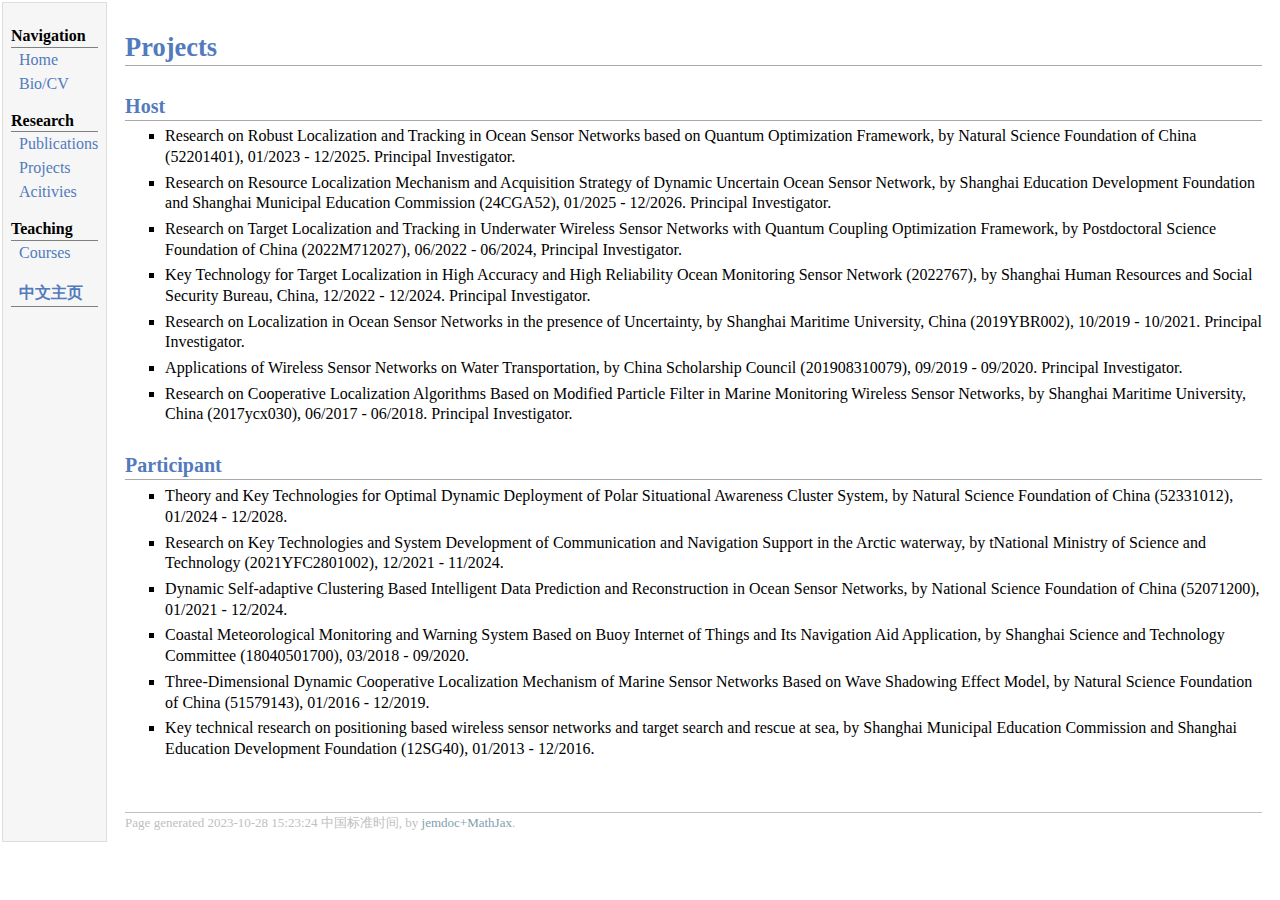
<file: projects.html>
<!DOCTYPE html PUBLIC "-//W3C//DTD XHTML 1.1//EN"
  "http://www.w3.org/TR/xhtml11/DTD/xhtml11.dtd">
<html xmlns="http://www.w3.org/1999/xhtml" xml:lang="en">
<head>
<meta name="generator" content="jemdoc, see http://jemdoc.jaboc.net/" />
<meta http-equiv="Content-Type" content="text/html;charset=utf-8" />
<link rel="stylesheet" href="jemdoc.css" type="text/css" />
<title></title>
</head>
<body>
<table summary="Table for page layout." id="tlayout">
<tr valign="top">
<td id="layout-menu">
<div class="menu-category">Navigation</div>
<div class="menu-item"><a href="index.html">Home</a></div>
<div class="menu-item"><a href="files/EnglishCV.pdf">Bio/CV</a></div>
<div class="menu-category">Research</div>
<div class="menu-item"><a href="papers.html">Publications</a></div>
<div class="menu-item"><a href="projects.html">Projects</a></div>
<div class="menu-item"><a href="social.html">Acitivies</a></div>
<div class="menu-category">Teaching</div>
<div class="menu-item"><a href="courses.html">Courses</a></div>
<div class="menu-category"><a href="https://cie.shmtu.edu.cn/2022/1130/c6360a195716/page.htm">中文主页</a></div>
</td>
<td id="layout-content">
<p>
</p>
<h1>Projects
</h1>
<p>
</p>
<h2>Host
</h2>
<p>
</p>
<ul>
<li><p>Research on Robust Localization and Tracking in Ocean Sensor Networks based on Quantum Optimization Framework, by Natural Science Foundation of China (52201401), 01/2023 - 12/2025. Principal Investigator.
</p>
</li>
<li><p>Research on Resource Localization Mechanism and Acquisition Strategy of Dynamic Uncertain Ocean Sensor Network, by Shanghai Education Development Foundation and Shanghai Municipal Education Commission (24CGA52), 01/2025 - 12/2026. Principal Investigator.
</p>
</li>
<li><p>Research on Target Localization and Tracking in Underwater Wireless Sensor Networks with Quantum Coupling Optimization Framework, by Postdoctoral Science Foundation of China (2022M712027), 06/2022 - 06/2024, Principal Investigator.
</p>
</li>
<li><p>Key Technology for Target Localization in High Accuracy and High Reliability Ocean Monitoring Sensor Network (2022767), by Shanghai Human Resources and Social Security Bureau, China, 12/2022 - 12/2024. Principal Investigator.
</p>
</li>
<li><p>Research on Localization in Ocean Sensor Networks in the presence of Uncertainty, by Shanghai Maritime University, China (2019YBR002), 10/2019 - 10/2021. Principal Investigator.
</p>
</li>
<li><p>Applications of Wireless Sensor Networks on Water Transportation, by China Scholarship Council (201908310079), 09/2019 - 09/2020. Principal Investigator.
</p>
</li>
<li><p>Research on Cooperative Localization Algorithms Based on Modified Particle Filter in Marine Monitoring Wireless Sensor Networks, by Shanghai Maritime University, China (2017ycx030), 06/2017 - 06/2018. Principal Investigator.
</p>
</li>
</ul>
<h2>Participant
</h2>
<ul>
<li><p>Theory and Key Technologies for Optimal Dynamic Deployment of Polar Situational Awareness Cluster System, by Natural Science Foundation of China (52331012), 01/2024 - 12/2028.
</p>
</li>
<li><p>Research on Key Technologies and System Development of Communication and Navigation Support in the Arctic waterway, by tNational Ministry of Science and Technology (2021YFC2801002), 12/2021 - 11/2024.
</p>
</li>
<li><p>Dynamic Self-adaptive Clustering Based Intelligent Data Prediction and Reconstruction in Ocean Sensor Networks, by National Science Foundation of China (52071200), 01/2021 - 12/2024.
</p>
</li>
<li><p>Coastal Meteorological Monitoring and Warning System Based on Buoy Internet of Things and Its Navigation Aid Application, by Shanghai Science and Technology Committee (18040501700), 03/2018 - 09/2020.
</p>
</li>
<li><p>Three-Dimensional Dynamic Cooperative Localization Mechanism of Marine Sensor Networks Based on Wave Shadowing Effect Model, by Natural Science Foundation of China (51579143), 01/2016 - 12/2019.
</p>
</li>
<li><p>Key technical research on positioning based wireless sensor networks and target search and rescue at sea, by Shanghai Municipal Education Commission and Shanghai Education Development Foundation (12SG40), 01/2013 - 12/2016.
</p>
</li>
</ul>
<div id="footer">
<div id="footer-text">
Page generated 2023-10-28 15:23:24 中国标准时间, by <a href="https://github.com/wsshin/jemdoc_mathjax" target="blank">jemdoc+MathJax</a>.
</div>
</div>
</td>
</tr>
</table>
</body>
</html>
</file>
<file: jemdoc.css>
/* Default css file for jemdoc. */

table#tlayout {
    border: none;
    border-collapse: separate;
    background: white;
}

body {
	background: white;
	font-family: Georgia, serif;
	padding-bottom: 8px;
	margin: 0;
}

#layout-menu {
	background: #f6f6f6;
	border: 1px solid #dddddd;
	padding-top: 0.5em;
	padding-left: 8px;
	padding-right: 8px;
	font-size: 1.0em;
	width: auto;
	white-space: nowrap;
    text-align: left;
    vertical-align: top;
}

#layout-menu td {
	background: #f4f4f4;
    vertical-align: top;
}

#layout-content {
	padding-top: 0.0em;
	padding-left: 1.0em;
	padding-right: 1.0em;
    border: none;
    background: white;
    text-align: left;
    vertical-align: top;
}

#layout-menu a {
	line-height: 1.5em;
	margin-left: 0.5em;
}

tt {
    background: #ffffdd;
}

pre, tt {
	font-size: 90%;
	font-family: monaco, monospace;
}

a, a > tt {
	color: #224b8d;
	text-decoration: none;
}

a:hover {
	border-bottom: 1px gray dotted;
}

#layout-menu a.current:link, #layout-menu a.current:visited {
	color: #022b6d;
	border-bottom: 1px gray solid;
}
#layout-menu a:link, #layout-menu a:visited, #layout-menu a:hover {
	color: #527bbd;
	text-decoration: none;
}
#layout-menu a:hover {
	text-decoration: none;
}

div.menu-category {
	border-bottom: 1px solid gray;
	margin-top: 0.8em;
	padding-top: 0.2em;
	padding-bottom: 0.1em;
	font-weight: bold;
}

div.menu-item {
	padding-left: 16px;
	text-indent: -16px;
}

div#toptitle {
	padding-bottom: 0.2em;
	margin-bottom: 1.5em;
	border-bottom: 3px double gray;
}

/* Reduce space if we begin the page with a title. */
div#toptitle + h2, div#toptitle + h3 {
	margin-top: -0.7em;
}

div#subtitle {
	margin-top: 0.0em;
	margin-bottom: 0.0em;
	padding-top: 0em;
	padding-bottom: 0.1em;
}

em {
	font-style: italic;
}

strong {
	font-weight: bold;
}


h1, h2, h3 {
	color: #527bbd;
	margin-top: 0.7em;
	margin-bottom: 0.3em;
	padding-bottom: 0.2em;
	line-height: 1.0;
	padding-top: 0.5em;
	border-bottom: 1px solid #aaaaaa;
}

h1 {
	font-size: 165%;
}

h2 {
	padding-top: 0.8em;
	font-size: 125%;
}

h2 + h3 {
    padding-top: 0.2em;
}

h3 {
	font-size: 110%;
	border-bottom: none;
}

p {
	margin-top: 0.0em;
	margin-bottom: 0.8em;
	padding: 0;
	line-height: 1.3;
}

pre {
	padding: 0;
	margin: 0;
}

div#footer {
	font-size: small;
	border-top: 1px solid #c0c0c0;
	padding-top: 0.1em;
	margin-top: 4.0em;
	color: #c0c0c0;
}

div#footer a {
	color: #80a0b0;
}

div#footer-text {
	float: left;
	padding-bottom: 8px;
}

ul, ol, dl {
	margin-top: 0.2em;
	padding-top: 0;
	margin-bottom: 0.8em;
}

dt {
	margin-top: 0.5em;
	margin-bottom: 0;
}

dl {
	margin-left: 20px;
}

dd {
	color: #222222;
}

dd > *:first-child {
	margin-top: 0;
}

ul {
	list-style-position: outside;
	list-style-type: square;
}

p + ul, p + ol {
	margin-top: -0.5em;
}

li ul, li ol {
	margin-top: -0.3em;
}

ol {
	list-style-position: outside;
	list-style-type: decimal;
}

li p, dd p {
	margin-bottom: 0.3em;
}


ol ol {
	list-style-type: lower-alpha;
}

ol ol ol {
	list-style-type: lower-roman;
}

p + div.codeblock {
	margin-top: -0.6em;
}

div.codeblock, div.infoblock {
	margin-right: 0%;
	margin-top: 1.2em;
	margin-bottom: 1.3em;
}

div.blocktitle {
	font-weight: bold;
	color: #cd7b62;
	margin-top: 1.2em;
	margin-bottom: 0.1em;
}

div.blockcontent {
	border: 1px solid silver;
	padding: 0.3em 0.5em;
}

div.infoblock > div.blockcontent {
	background: #ffffee;
}

div.blockcontent p + ul, div.blockcontent p + ol {
	margin-top: 0.4em;
}

div.infoblock p {
	margin-bottom: 0em;
}

div.infoblock li p, div.infoblock dd p {
	margin-bottom: 0.5em;
}

div.infoblock p + p {
	margin-top: 0.8em;
}

div.codeblock > div.blockcontent {
	background: #f6f6f6;
}

span.pycommand {
	color: #000070;
}

span.statement {
	color: #008800;
}
span.builtin {
	color: #000088;
}
span.special {
	color: #990000;
}
span.operator {
	color: #880000;
}
span.error {
	color: #aa0000;
}
span.comment, span.comment > *, span.string, span.string > * {
	color: #606060;
}

@media print {
	#layout-menu { display: none; }
}

#fwtitle {
	margin: 2px;
}

#fwtitle #toptitle {
	padding-left: 0.5em;
	margin-bottom: 0.5em;
}

#layout-content h1:first-child, #layout-content h2:first-child, #layout-content h3:first-child {
	margin-top: -0.7em;
}

div#toptitle h1, #layout-content div#toptitle h1 {
	margin-bottom: 0.0em;
	padding-bottom: 0.1em;
	padding-top: 0;
	margin-top: 0.5em;
	border-bottom: none;
}

img.eq {
	padding: 0;
	padding-left: 0.1em;
	padding-right: 0.1em;
	margin: 0;
}

img.eqwl {
	padding-left: 2em;
	padding-top: 0.6em;
	padding-bottom: 0.2em;
	margin: 0;
}

table {
    border: 2px solid black;
    border-collapse: collapse;
}

td {
    padding: 2px;
    padding-left: 0.5em;
    padding-right: 0.5em;
    text-align: center;
    border: 1px solid gray;
}

table + table {
    margin-top: 1em;
}

tr.heading {
    font-weight: bold;
    border-bottom: 2px solid black;
}

img {
    border: none;
	padding: 5px;
}

table.imgtable, table.imgtable td {
    border: none;
    text-align: left;
}
</file>
<file: jemdoc2.css>
/* Default css file for jemdoc. */

table#tlayout {
    border: none;
    border-collapse: separate;
    background: white;
}

body {
	background: white;
	font-family: Georgia, serif;
	padding-bottom: 8px;
	margin: 0;
}

#layout-menu {
	background: #f6f6f6;
	border: 1px solid #dddddd;
	padding-top: 0.5em;
	padding-left: 8px;
	padding-right: 8px;
	font-size: 1.0em;
	width: auto;
	white-space: nowrap;
    text-align: left;
    vertical-align: top;
}

#layout-menu td {
	background: #f4f4f4;
    vertical-align: top;
}

#layout-content {
	padding-top: 0.0em;
	padding-left: 1.0em;
	padding-right: 1.0em;
    border: none;
    background: white;
    text-align: left;
    vertical-align: top;
}

#layout-menu a {
	line-height: 1.5em;
	margin-left: 0.5em;
}

tt {
    background: #ffffdd;
}

pre, tt {
	font-size: 90%;
	font-family: monaco, monospace;
}

a, a > tt {
	color: #224b8d;
	text-decoration: none;
}

a:hover {
	border-bottom: 1px gray dotted;
}

#layout-menu a.current:link, #layout-menu a.current:visited {
	color: #022b6d;
	border-bottom: 1px gray solid;
}
#layout-menu a:link, #layout-menu a:visited, #layout-menu a:hover {
	color: #527bbd;
	text-decoration: none;
}
#layout-menu a:hover {
	text-decoration: none;
}

div.menu-category {
	border-bottom: 1px solid gray;
	margin-top: 0.8em;
	padding-top: 0.2em;
	padding-bottom: 0.1em;
	font-weight: bold;
}

div.menu-item {
	padding-left: 16px;
	text-indent: -16px;
}

div#toptitle {
	padding-bottom: 0.2em;
	margin-bottom: 1.5em;
	border-bottom: 3px double gray;
}

/* Reduce space if we begin the page with a title. */
div#toptitle + h2, div#toptitle + h3 {
	margin-top: -0.7em;
}

div#subtitle {
	margin-top: 0.0em;
	margin-bottom: 0.0em;
	padding-top: 0em;
	padding-bottom: 0.1em;
}

em {
	font-style: italic;
}

strong {
	font-weight: bold;
}


h1, h2, h3 {
	color: #527bbd;
	margin-top: 0.7em;
	margin-bottom: 0.3em;
	padding-bottom: 0.2em;
	line-height: 1.0;
	padding-top: 0.5em;
	border-bottom: 1px solid #aaaaaa;
}

h1 {
	font-size: 165%;
}

h2 {
	padding-top: 0.8em;
	font-size: 125%;
}

h2 + h3 {
    padding-top: 0.2em;
}

h3 {
	font-size: 110%;
	border-bottom: none;
}

p {
	margin-top: 0.0em;
	margin-bottom: 0.8em;
	padding: 0;
	line-height: 1.3;
}

pre {
	padding: 0;
	margin: 0;
}

div#footer {
	font-size: small;
	border-top: 1px solid #c0c0c0;
	padding-top: 0.1em;
	margin-top: 4.0em;
	color: #c0c0c0;
}

div#footer a {
	color: #80a0b0;
}

div#footer-text {
	float: left;
	padding-bottom: 8px;
}

ul, ol, dl {
	margin-top: 0.2em;
	padding-top: 0;
	margin-bottom: 0.8em;
}

dt {
	margin-top: 0.5em;
	margin-bottom: 0;
}

dl {
	margin-left: 20px;
}

dd {
	color: #222222;
}

dd > *:first-child {
	margin-top: 0;
}

ul {
	list-style-position: outside;
	list-style-type: square;
}

p + ul, p + ol {
	margin-top: -0.5em;
}

li ul, li ol {
	margin-top: -0.3em;
}

ol {
	list-style-position: outside;
	list-style-type: decimal;
}

li p, dd p {
	margin-bottom: 0.3em;
}


ol ol {
	list-style-type: lower-alpha;
}

ol ol ol {
	list-style-type: lower-roman;
}

p + div.codeblock {
	margin-top: -0.6em;
}

div.codeblock, div.infoblock {
	margin-right: 0%;
	margin-top: 1.2em;
	margin-bottom: 1.3em;
}

div.blocktitle {
	font-weight: bold;
	color: #cd7b62;
	margin-top: 1.2em;
	margin-bottom: 0.1em;
}

div.blockcontent {
	border: 1px solid silver;
	padding: 0.3em 0.5em;
}

div.infoblock > div.blockcontent {
	background: #ffffee;
}

div.blockcontent p + ul, div.blockcontent p + ol {
	margin-top: 0.4em;
}

div.infoblock p {
	margin-bottom: 0em;
}

div.infoblock li p, div.infoblock dd p {
	margin-bottom: 0.5em;
}

div.infoblock p + p {
	margin-top: 0.8em;
}

div.codeblock > div.blockcontent {
	background: #f6f6f6;
}

span.pycommand {
	color: #000070;
}

span.statement {
	color: #008800;
}
span.builtin {
	color: #000088;
}
span.special {
	color: #990000;
}
span.operator {
	color: #880000;
}
span.error {
	color: #aa0000;
}
span.comment, span.comment > *, span.string, span.string > * {
	color: #606060;
}

@media print {
	#layout-menu { display: none; }
}

#fwtitle {
	margin: 2px;
}

#fwtitle #toptitle {
	padding-left: 0.5em;
	margin-bottom: 0.5em;
}

#layout-content h1:first-child, #layout-content h2:first-child, #layout-content h3:first-child {
	margin-top: -0.7em;
}

div#toptitle h1, #layout-content div#toptitle h1 {
	margin-bottom: 0.0em;
	padding-bottom: 0.1em;
	padding-top: 0;
	margin-top: 0.5em;
	border-bottom: none;
}

img.eq {
	padding: 0;
	padding-left: 0.1em;
	padding-right: 0.1em;
	margin: 0;
}

img.eqwl {
	padding-left: 2em;
	padding-top: 0.6em;
	padding-bottom: 0.2em;
	margin: 0;
}

table {
    border: 2px solid black;
    border-collapse: collapse;
}

td {
    padding: 2px;
    padding-left: 0.5em;
    padding-right: 0.5em;
    text-align: center;
    border: 1px solid gray;
}

table + table {
    margin-top: 1em;
}

tr.heading {
    font-weight: bold;
    border-bottom: 2px solid black;
}

img {
    border: none;
	padding: 5px;
}

table.imgtable, table.imgtable td {
    border: none;
    text-align: left;
}

 .main-table {
            width: 1500px;  /* 总宽度 */
            border: none;
            margin: 20px auto;    
 }
        
        .main-table td {
            width: 500px;  /* 每个单元格宽度 */
            height: 200px;  /* 固定高度 */
            padding: 8px;
            border: none;
            text-align: left;
 }
 
        /* 单元格内部双列布局 */
        .profile-container {
            display: flex;
            height: 100%;
            overflow: hidden;  /* 防止内容溢出 */
 }
 
        .photo-column {
            width: 100px;
            height: 130px;
            padding-right: 15px;   
 }
 
        .photo-column img {
            width: 100%;
            height: 100%;
            object-fit: cover;  /* 保持图片比例 */
            border-radius: 8px;
        }
 
        .info-column {
            flex: 1;
            font-family: Arial, sans-serif;
            font-size: 14px;
            line-height: 1.5;
            color: #333;
        }
</file>
